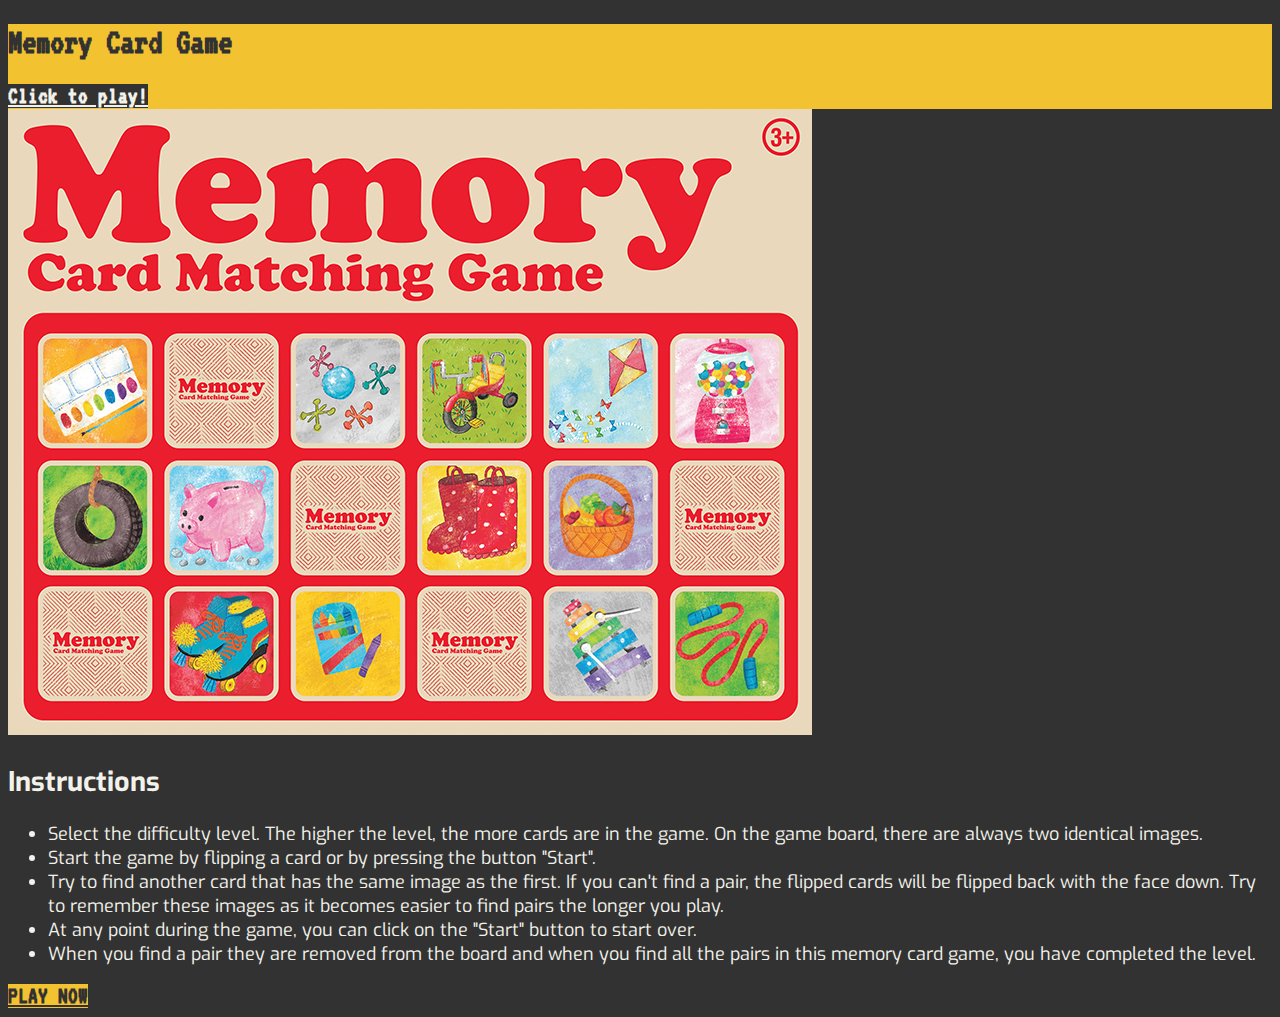
<file: index.html>
<!doctype html>
<html lang="en">
  <head>
    <!-- Required meta tags -->
    <meta charset="utf-8">
    <meta name="viewport" content="width=device-width, initial-scale=1">

    <!-- Bootstrap CSS -->
    <link href="https://cdn.jsdelivr.net/npm/bootstrap@5.1.3/dist/css/bootstrap.min.css" rel="stylesheet" integrity="sha384-1BmE4kWBq78iYhFldvKuhfTAU6auU8tT94WrHftjDbrCEXSU1oBoqyl2QvZ6jIW3" crossorigin="anonymous">
    <link href="css/style.css" rel="stylesheet" />

    <title>Welcome To Memory Card Game</title>
  </head>
  <body class="bgGrey container">
    <header class="row pt-2 pb-1 mb-3 bgYellow">
        <h1 class="colorGrey col-12 col-md-7 text-center text-md-start">Memory Card Game</h1>
        <div class="col-6 col-md-4 text-end align-self-center"><a href="play.html" class="btn bgGrey colorWhite">Click to play!</a></div>
    </header>
    <main class = "bgGrey">
        <div class = "row">
        <div class="col-6 d-md-block">
            <img src="images/1555Z_MemoryMatchingGame_pkg.png" alt="memory card game" class="img-fluid" />
        </div>
        <div class="col-12 col-md-6 d-flex align-items-stretch">
            <div class="row">
                <div class="col-6 col-md-12">
                    <h2 class = "colorWhite text-center">Instructions</h2>
                    <ul class = "colorWhite ">
                        <li>Select the difficulty level. The higher the level, the more cards are in the game. On the game board, there are always two identical images.</li>
                        <li>Start the game by flipping a card or by pressing the button "Start". </li>
                        <li>Try to find another card that has the same image as the first. If you can't find a pair, the flipped cards will be flipped back with the face down. Try to remember these images as it becomes easier to find pairs the longer you play. </li>
                        <li>At any point during the game, you can click on the "Start" button to start over.</li>
                        <li>When you find a pair they are removed from the board and when you find all the pairs in this memory card game, you have completed the level.</li>
                    </ul>
                </div>
                <div class=" justify-content-center text-center">
                    <a href="play.html" class="btn bgYellow colorGrey">PLAY NOW</a>
                </div>
            </div>
        </div>
    </div>
    <section class="row mb-3">
        
    </section>
    </main>

    <!-- Optional JavaScript; choose one of the two! -->

    <!-- Option 1: Bootstrap Bundle with Popper -->
    <script src="https://cdn.jsdelivr.net/npm/bootstrap@5.1.3/dist/js/bootstrap.bundle.min.js" integrity="sha384-ka7Sk0Gln4gmtz2MlQnikT1wXgYsOg+OMhuP+IlRH9sENBO0LRn5q+8nbTov4+1p" crossorigin="anonymous"></script>

    <!-- Option 2: Separate Popper and Bootstrap JS -->
    <!--
    <script src="https://cdn.jsdelivr.net/npm/@popperjs/core@2.10.2/dist/umd/popper.min.js" integrity="sha384-7+zCNj/IqJ95wo16oMtfsKbZ9ccEh31eOz1HGyDuCQ6wgnyJNSYdrPa03rtR1zdB" crossorigin="anonymous"></script>
    <script src="https://cdn.jsdelivr.net/npm/bootstrap@5.1.3/dist/js/bootstrap.min.js" integrity="sha384-QJHtvGhmr9XOIpI6YVutG+2QOK9T+ZnN4kzFN1RtK3zEFEIsxhlmWl5/YESvpZ13" crossorigin="anonymous"></script>
    -->
  </body>
</html>
</file>
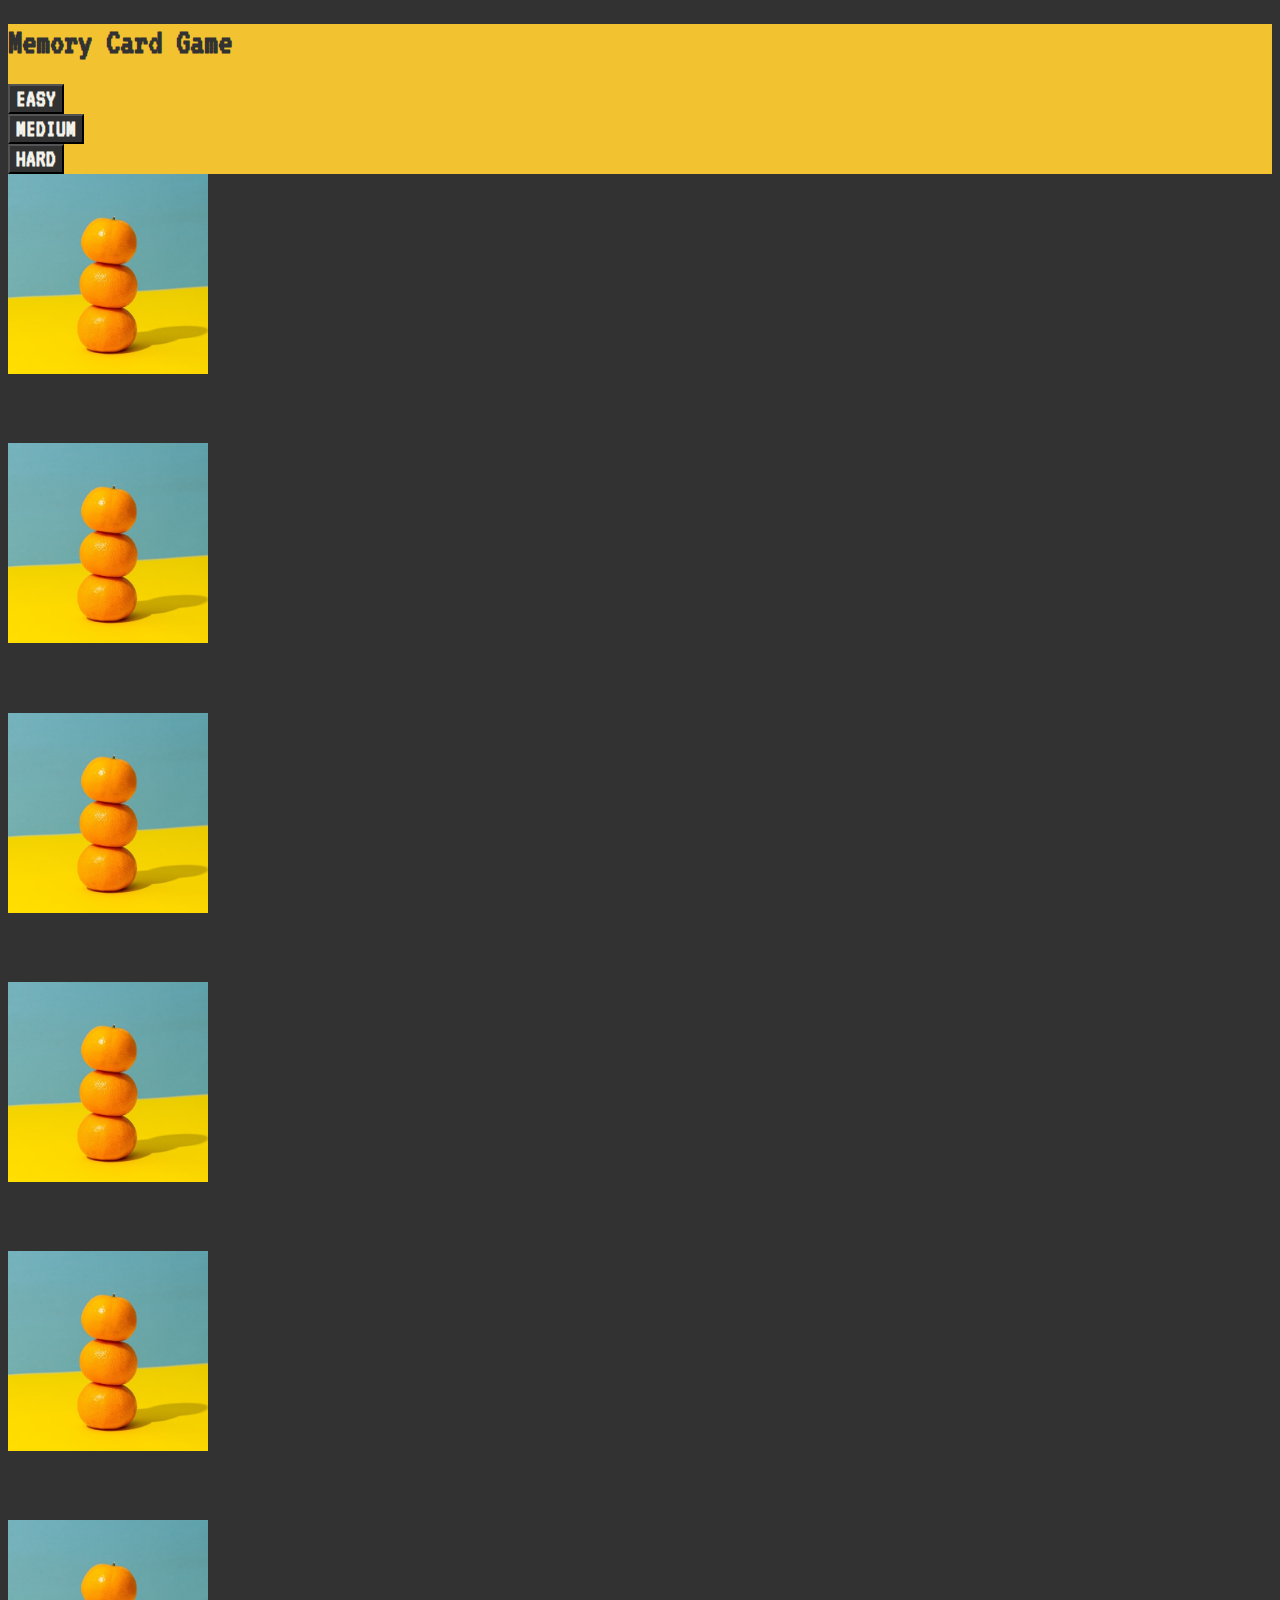
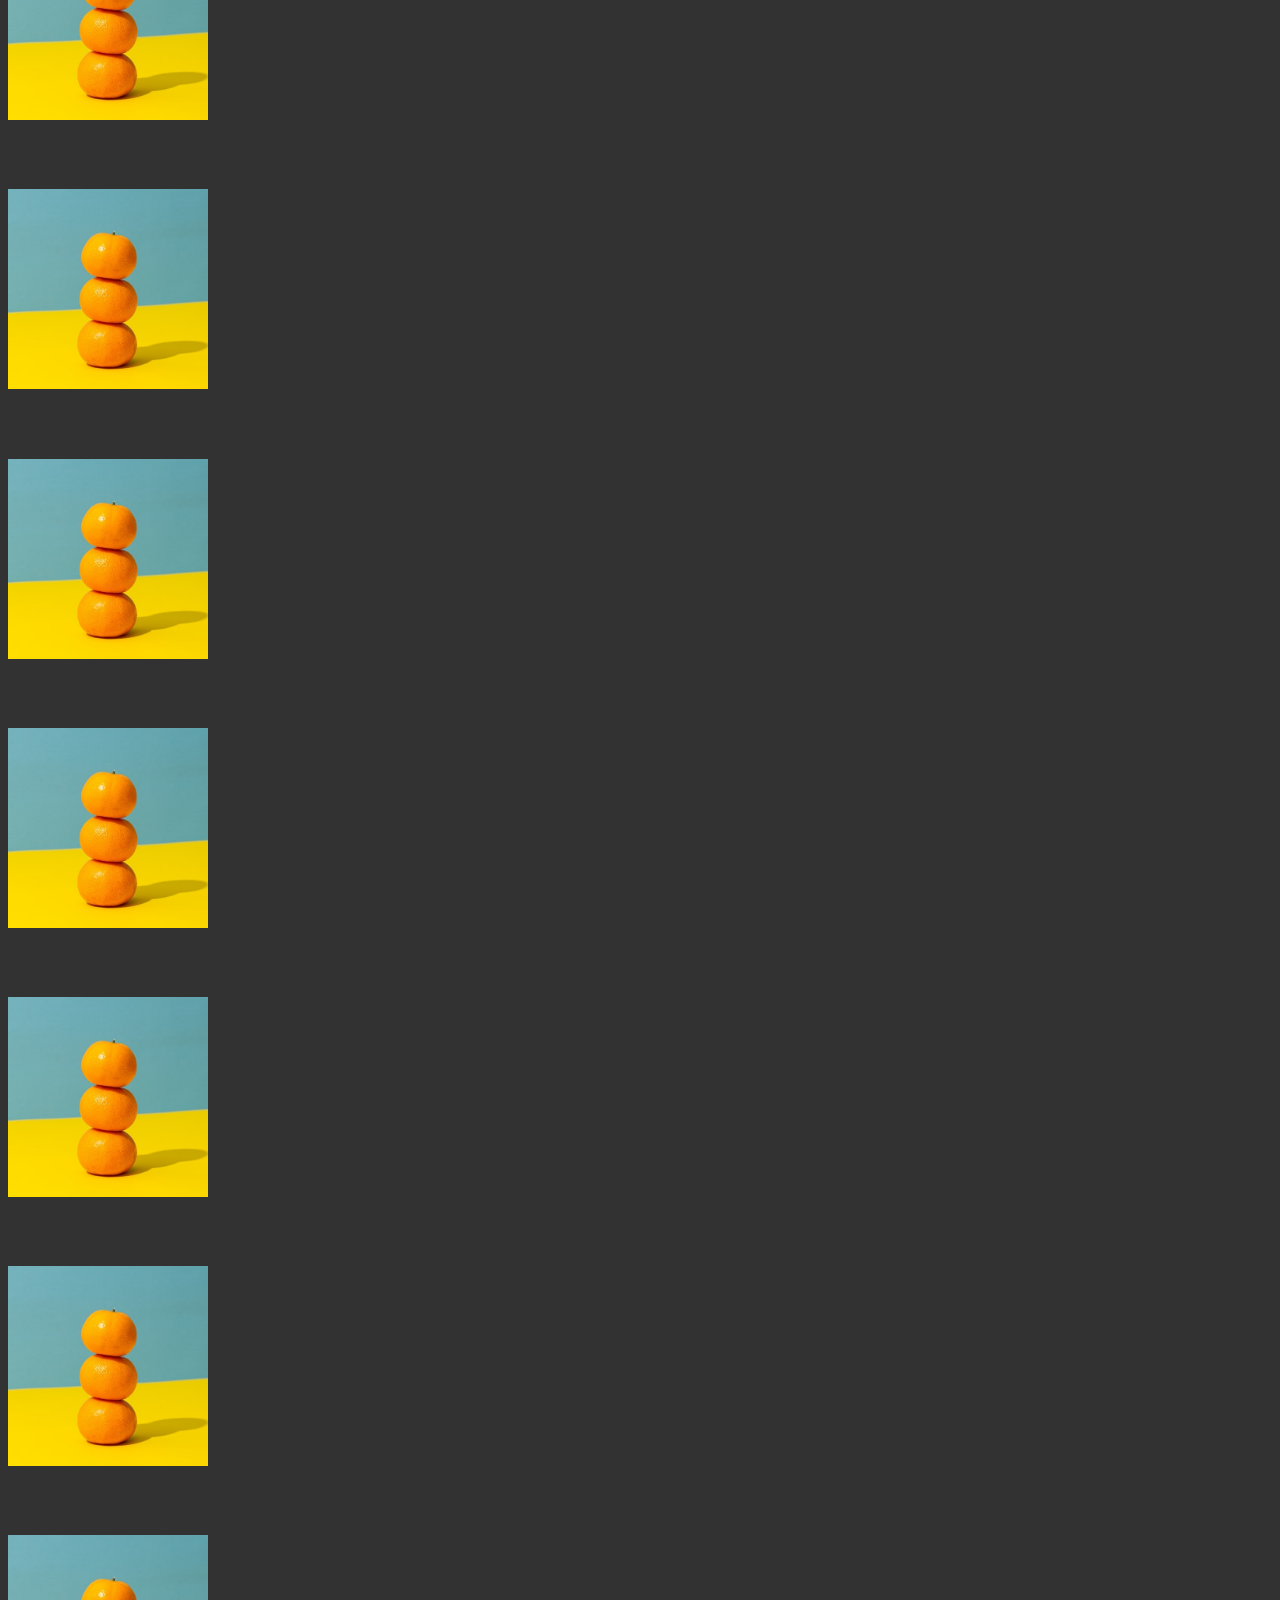
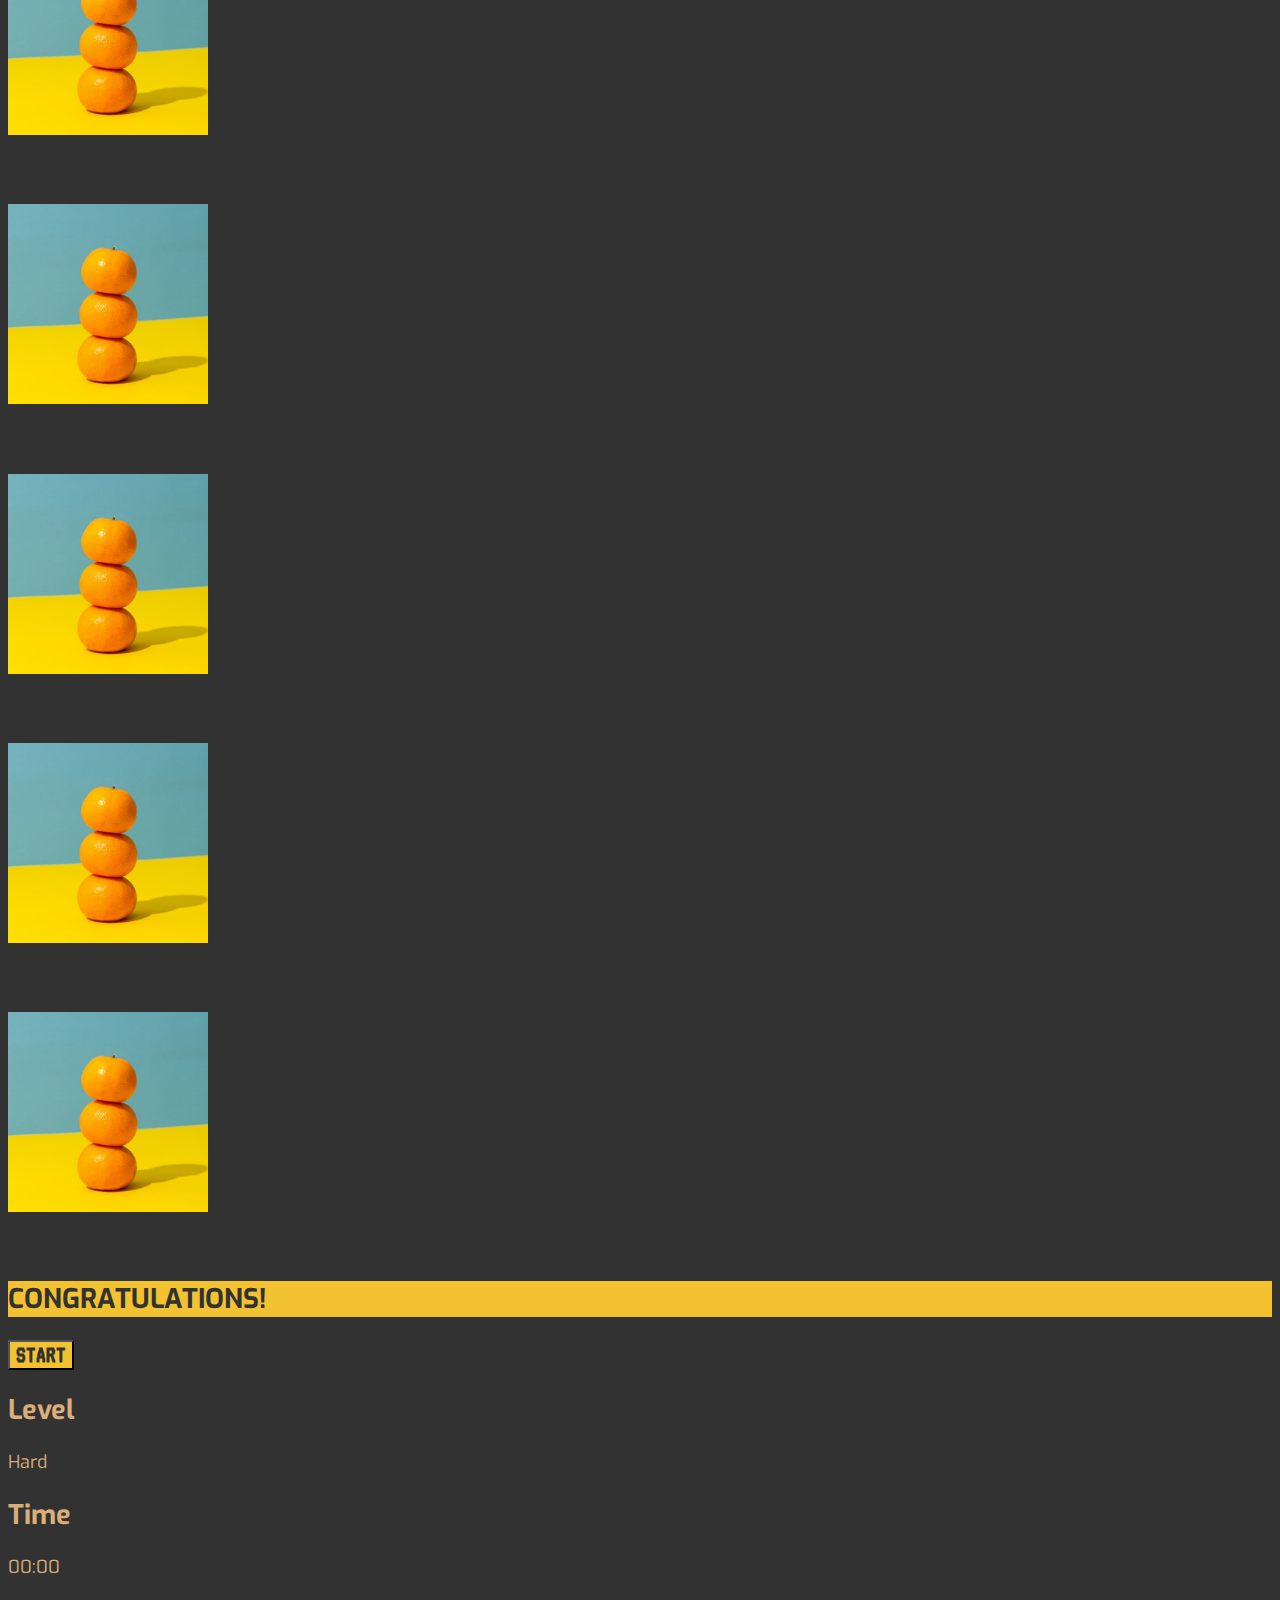
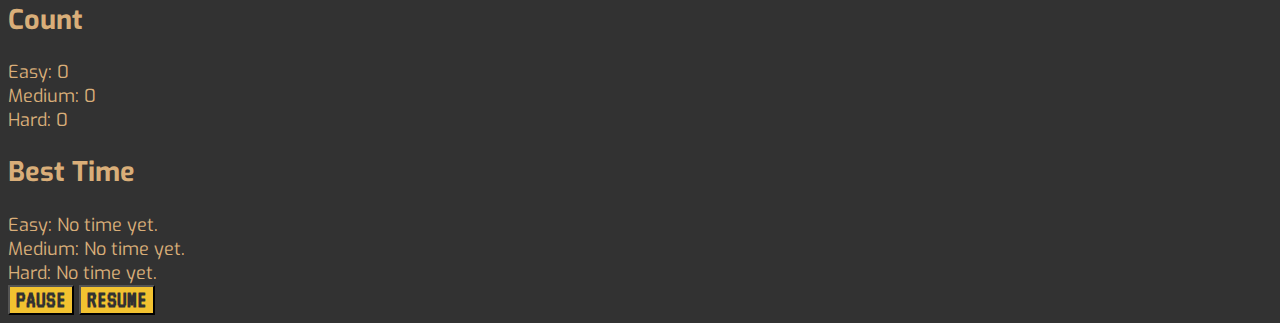
<file: play.html>
<!DOCTYPE html>
<html lang="en">
<head>
	<meta charset="UTF-8">
	<meta http-equiv="X-UA-Compatible" content="IE=edge">
	<meta name="viewport" content="width=device-width, initial-scale=1.0">
	<link href="https://cdn.jsdelivr.net/npm/bootstrap@5.1.3/dist/css/bootstrap.min.css" rel="stylesheet" integrity="sha384-1BmE4kWBq78iYhFldvKuhfTAU6auU8tT94WrHftjDbrCEXSU1oBoqyl2QvZ6jIW3" crossorigin="anonymous">
	<title>Play The Memory Card Game</title>
	<link rel="stylesheet" href="css/style.css" />
</head>
<body class="bgGrey container">
    <header class="row pt-2 pb-1 mb-3 bgYellow">
        <h1 class="colorGrey col-6 text-center text-md-start">Memory Card Game</h1>
        <div class="col-2"><button type="button" class="col-12 btn bgGrey colorWhite easy">EASY</button></div>
        <div class="col-2"><button type="button" class="col-12 btn bgGrey colorWhite medium">MEDIUM</button></div>
        <div class="col-2"><button type="button" class="col-12 btn bgGrey colorWhite hard">HARD</button></div>
    </header>
    <main class="container-fluid">
        <div class="row">
            <div id="game" class="col-10">
                <div class = "row">
                    <div class="col-3 imageContainer">
                        <img class="front img-fluid" src="images/front.jpg" alt=""/>
                        <img class="back img-fluid" src="images/img1.jpeg" alt="" data-value="1" />
                    </div>
                    <div class="col-3 imageContainer hide">
                        <img class="front img-fluid" src="images/front.jpg" alt=""/>
                        <img class="back img-fluid" src="images/img5.jpeg" alt="" data-value = "5"/>
                    </div>
                    <div class="col-3 imageContainer hide hidden">
                        <img class="front img-fluid" src="images/front.jpg" alt=""/>
                        <img class="back img-fluid" src="images/img8.jpeg" alt="" data-value = "8"/>
                    </div>
                    <div class="col-3 imageContainer hide">
                        <img class="front img-fluid" src="images/front.jpg" alt=""/>
                        <img class="back img-fluid" src="images/img6.jpeg" alt = "" data-value = "6"/>
                    </div>
                    <div class="col-3 imageContainer">
                        <img class="front img-fluid" src="images/front.jpg" alt=""/>
                        <img class="back img-fluid" src="images/img3.jpeg" alt = "" data-value = "3"/>
                    </div>
                    <div class="col-3 imageContainer hide hidden">
                        <img class = "front img-fluid" src="images/front.jpg" alt=""/>
                        <img class = "back img-fluid" src="images/img7.jpeg" alt="" data-value = "7"/>
                    </div>
                    <div class = "imageContainer col-3 hide">
                        <img class="front img-fluid" src="images/front.jpg" alt=""/>
                        <img class="back img-fluid" src="images/img5.jpeg" alt="" data-value = "5"/>
                    </div>
                    <div class="imageContainer col-3">
                        <img class="front img-fluid" src="images/front.jpg" alt=""/>
                        <img class="back img-fluid" src="images/img4.jpeg" alt="" data-value = "4"/>
                    </div>
                    <div class = "imageContainer col-3">
                        <img class="front img-fluid" src="images/front.jpg" alt=""/>
                        <img class="back img-fluid" src="images/img2.jpeg" alt="" data-value = "2"/>
                    </div>
                    <div class="imageContainer col-3 hide">
                        <img class="front img-fluid" src="images/front.jpg" alt=""/>
                        <img class="back img-fluid" src="images/img6.jpeg" alt="" data-value = "6"/>
                    </div>
                    <div class="imageContainer col-3">
                        <img class="front img-fluid" src="images/front.jpg" alt=""/>
                        <img class="back img-fluid" src="images/img1.jpeg" alt="" data-value = "1"/>
                    </div>
                    <div class="col-3 imageContainer hide hidden">
                        <img class="front img-fluid" src="images/front.jpg" alt=""/>
                        <img class="back img-fluid" src="images/img7.jpeg" alt="" data-value = "7"/>
                    </div>
                    <div class="imageContainer col-3">
                        <img class="front img-fluid" src="images/front.jpg" alt=""/>
                        <img class="back img-fluid" src="images/img2.jpeg" alt="" data-value = "2"/>
                    </div>
                    <div class="col-3 imageContainer hide hidden">
                        <img class="front img-fluid" src="images/front.jpg" alt=""/>
                        <img class="back img-fluid" src="images/img8.jpeg" alt="" data-value = "8"/>
                    </div>
                    <div class="imageContainer col-3">
                        <img class="front img-fluid" src="images/front.jpg" alt=""/>
                        <img class="back img-fluid" src="images/img3.jpeg" alt="" data-value = "3"/>
                    </div>
                    <div class="imageContainer col-3">
                        <img class="front img-fluid" src="images/front.jpg" alt=""/>
                        <img class="back img-fluid" src="images/img4.jpeg" alt="" data-value = "4"/>
                    </div>
                </div>
                <section id="congrat" class="d-none">
                    <div class="bgYellow colorGrey text-center justify-content-center">
                        <h2>CONGRATULATIONS!</h2>
                        <p id="result"></p>
                    </div>                    
                </section>
                <div class="justify-content-center text-center">
                    <button id="startBtn" type="button" class="btn bgYellow colorGrey mt-3 mb-3">START</button>
                </div>
            </div>
            <div id="stats" class="col-2 colorSand">
                <h2>Level</h2>
                <span id="level"></span>
                <h2 id="time">Time</h2>
                <span id="minute">00</span>:<span id="second">00</span>                
                <h2>Count</h2>
                <span>Easy: </span><span id="count">0</span><br />
                <span>Medium: </span><span id="countMedium">0</span><br />
                <span>Hard: </span><span id="countHard">0</span><br /> 
                <h2>Best Time</h2>
                <span>Easy: </span><span id="bestEasy">No time yet.</span><br />
                <span>Medium: </span><span id="bestMedium">No time yet.</span><br />
                <span>Hard: </span><span id="bestHard">No time yet.</span><br />  
                <button id="stopBtn" type="button" class="btn bgYellow colorGrey mt-3 mb-3">PAUSE</button>
                <button id="resumeBtn" type="button" class="btn bgYellow colorGrey mt-3 mb-3">RESUME</button>               
            </div>
        </div>
    </main>
    <script src="https://code.jquery.com/jquery-3.6.0.min.js" integrity="sha256-/xUj+3OJU5yExlq6GSYGSHk7tPXikynS7ogEvDej/m4=" crossorigin="anonymous"></script>
    <script src="https://cdn.jsdelivr.net/npm/bootstrap@5.1.3/dist/js/bootstrap.bundle.min.js" integrity="sha384-ka7Sk0Gln4gmtz2MlQnikT1wXgYsOg+OMhuP+IlRH9sENBO0LRn5q+8nbTov4+1p" crossorigin="anonymous"></script>
    <script src="js/memory.js"></script>
</body>
</html>
</file>
<file: css/style.css>
@import url('https://fonts.googleapis.com/css2?family=VT323&display=swap');
@import url('https://fonts.googleapis.com/css2?family=Exo:ital,wght@0,400;0,700;0,900;1,400;1,700;1,900&display=swap');

body{
    font-family: 'Exo', sans-serif;
    font-size: large;
}
.bgGrey{
    background-color: #323232;
}
.bgYellow{
    background-color: #f2c230;
}
.colorYellow{
    color : #f2c230;
}
.colorWhite{
    color: #f2f2eb;
}
.colorGrey{
    color:#323232;
}
.colorSand{
    color: #d9ae79;
}
.btn{
    font-family: 'VT323', monospace;
    font-size:x-large;
    font-weight: 900;
}
.btn:hover{
    background-color : #8c857b;
    color : #f2b138;
}
h1{
    font-family: 'VT323', monospace;
    font-weight: 900;
}
h2{
    font-weight: 700;
}
.imageContainer{
    margin-bottom: 5%;
}
.front{
    width: 200px;
    height: 200px;
    position: absolute;
    z-index: 1;
}
.back{
    width: 200px;
    height: 200px;

}
img:hover{
    transform: scale(0.95);
}

.bgRed{
    background-color: #ff0000;
}
</file>
